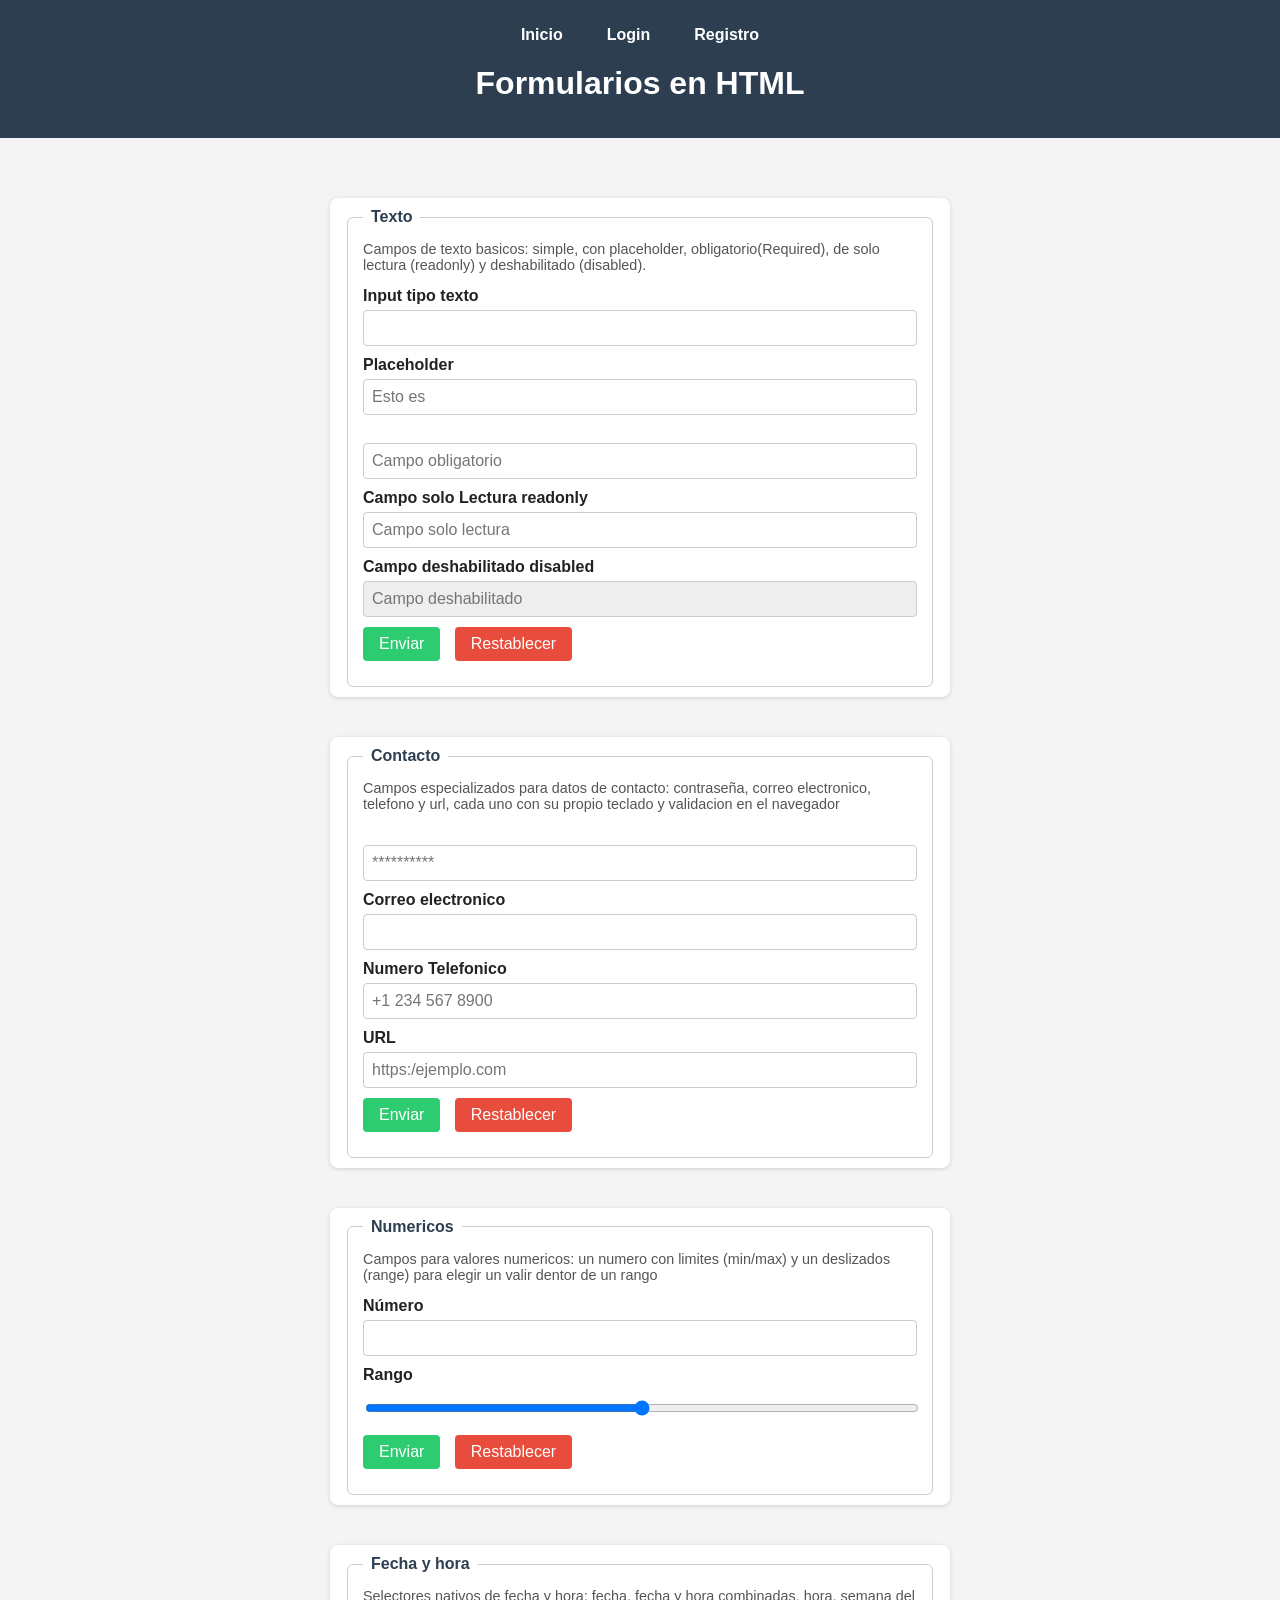
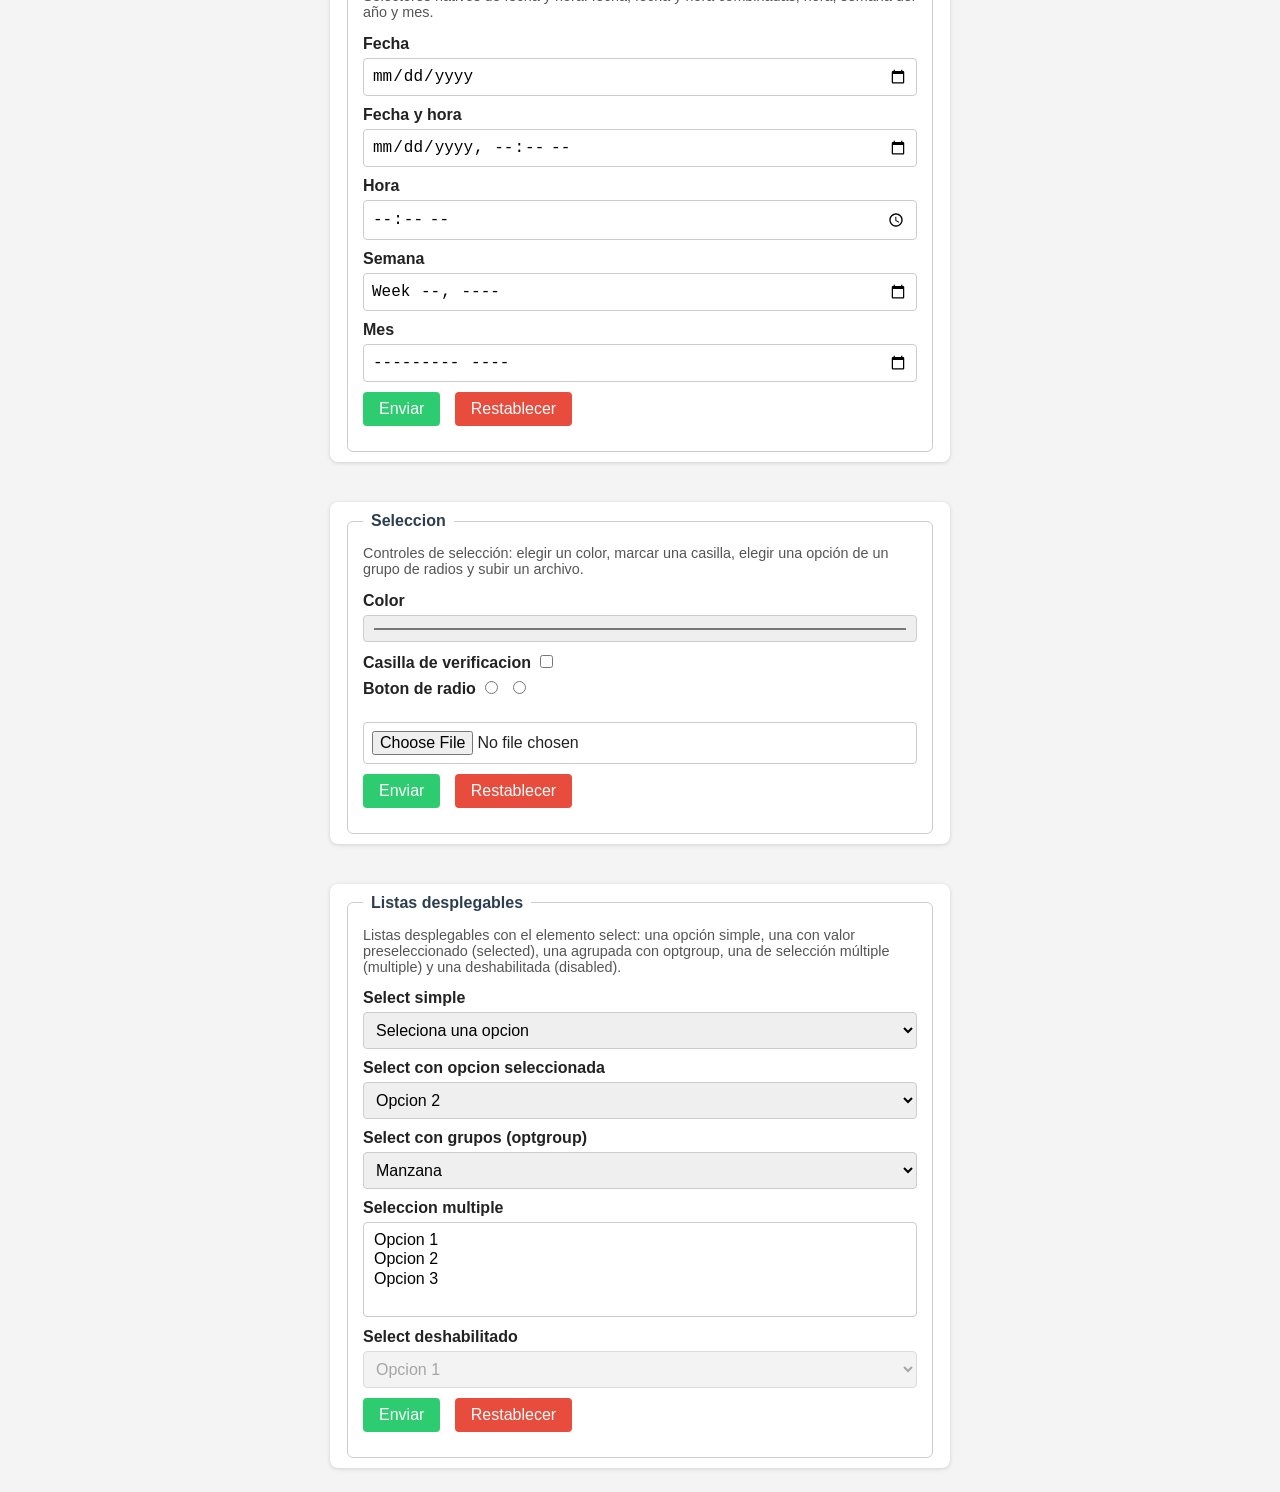
<file: index.html>
<!DOCTYPE html>
<html lang="en">
<head>
    <meta charset="UTF-8">
    <meta name="viewport" content="width=device-width, initial-scale=1.0">
    <title>Formularios</title>
    <link rel="stylesheet" href="css/formularios.css">
    <link rel="shortcut icon" href="img/fav.png" type="image/x-icon">

</head>
<body>
    <header>
         <nav>
            <a href="index.html">Inicio</a>
            <a href="login.html" target="_blank">Login</a>
            <a href="registro.html" target="_blank">Registro</a>
        </nav>
        <h1>Formularios en HTML</h1>
        <p></p>




    </header>

    <main>
        <section>
            <!-- Bloques de formularios -->
             <form action="">
                <fieldset>
                    <legend>Texto</legend>
                    <p>Campos de texto basicos: simple, con placeholder, obligatorio(Required), de solo lectura (readonly) y deshabilitado (disabled).</p>

                    <label for="">Input tipo texto</label>
                    <input type="text">
                    <br>

                    <label for="">Placeholder</label>
                    <input type="text" placeholder="Esto es ">
                    <br>

                    <label for="Campo obligatorio required"></label>
                    <input type="text" placeholder="Campo obligatorio" required>
                    
                    <label for="">Campo solo Lectura readonly</label>
                     <input type="text" readonly placeholder="Campo solo lectura">
                    <br>

                    <label for="">Campo deshabilitado disabled</label>
                    <input type="text" disabled placeholder="Campo deshabilitado">
                    <br>

                    <input type="submit" value="Enviar">
                    <input type="reset" value="Restablecer">
                </fieldset>
             </form>

             <form action="">
                <fieldset>
                    <legend>Contacto</legend>
                    <p>Campos especializados para datos de contacto: contraseña, correo electronico, telefono y url, cada uno con su propio teclado y validacion en el navegador</p>
                    <label for="Contraseña"></label>
                    <input type="password" placeholder="**********">
                    <br>

                    <label for="">Correo electronico</label>
                    <input type="email" name="" id="Correo@ejemplo.com">
                    <br>

                    <label for="">Numero Telefonico</label>
                    <input type="tel" placeholder="+1 234 567 8900">
                    <br>
                    
                    <label for="">URL</label>
                    <input type="url" placeholder="https:/ejemplo.com">

                    <input type="submit" value="Enviar">
                    <input type="reset" value="Restablecer">               
                </fieldset>
             </form>

             <form action="">
                <fieldset>
                    <legend>Numericos</legend>
                    <p>Campos para valores numericos: un numero con limites (min/max) y un deslizados (range) para elegir un valir dentor de un rango</p>

                    
                    <label for="">Número</label>
                    <input type="number" min="0" max="100" step="1">
                    <br>

                    <label for="">Rango</label>
                    <input type="range" min="0" max="100" step="1">
                    <br>

                    <input type="submit" value="Enviar">
                    <input type="reset" value="Restablecer">
                    </fieldset>
                </form>
            <form action="">
                <fieldset>
                    <legend>Fecha y hora</legend>
                    <p>Selectores nativos de fecha y hora: fecha, fecha y hora combinadas, hora, semana del año y mes.</p>
                    <label for="">Fecha</label>
                    <input type="date">
                    <br>
                    <label for="">Fecha y hora</label>
                    <input type="datetime-local">
                    <br>
                    <label for="">Hora</label>
                    <input type="time">
                    <br>
                    <label for="">Semana</label>
                    <input type="week">
                    <br>
                    <label for="">Mes</label>
                    <input type="month">
                    <input type="submit" value="Enviar">
                    <input type="reset" value="Restablecer">
                </fieldset>
            </form>
            <form action="">
                <fieldset>
                    <legend>Seleccion</legend>
                    <p>Controles de selección: elegir un color, marcar una casilla, elegir una opción de un grupo de radios y subir un archivo.</p>
                    <label for="">Color</label>
                    <input type="color">
                    <br>
                    <label for="">Casilla de verificacion</label>
                    <input type="checkbox">
                    <br>
                    <label for="">Boton de radio</label>
                    <input type="radio" name="radioGroup">
                    <input type="radio" name="radioGroup">
                    <br>
                    <label for="Archivos"></label>
                    <input type="file">
                    <br>

                    <input type="submit" value="Enviar">
                    <input type="reset" value="Restablecer">
                </fieldset>
            </form>
            <form action="">
                <fieldset>
                    <legend>Listas desplegables</legend>
                    <p>Listas desplegables con el elemento select: una opción simple, una con valor preseleccionado (selected), una agrupada con optgroup, una de selección múltiple (multiple) y una deshabilitada (disabled).</p>
                    <label for="">Select simple</label>
                    <select name="">
                        <option value="">Seleciona una opcion</option>
                        <option value="opcion1">Opcion 1</option>
                        <option value="opcion2">Opcion 2</option>
                        <option value="opcion3">Opcion 3</option>
                    </select>
                    <br>
                    <label for="">Select con opcion seleccionada</label>
                    <select name="" >
                        <option value="opcion1">Opcion 1</option>
                        <option value="opcion2" selected>Opcion 2</option>
                        <option value="opcion3">Opcion 3</option>
                    </select>
                    <br>
                    <label for="">Select con grupos (optgroup)</label>
                    <select name="" >
                        <optgroup label="Frutas">
                            <option value="manzana">Manzana</option>
                            <option value="pera">Pera</option>
                        </optgroup>
                        <optgroup label="Verduras">
                            <option value="zanahoria">Zanahoria</option>
                            <option value="lechuga">Lechuga</option>
                        </optgroup>
                    </select>
                    <br>
                    <label for="">Seleccion multiple</label>
                    <select name="" multiple>
                        <option value="opcion1"> Opcion 1</option>
                        <option value="opcion2"> Opcion 2</option>
                        <option value="opcion3"> Opcion 3</option>
                    </select>
                    <br>
                    <label for="">Select deshabilitado</label>
                    <select name="" disabled>
                        <option value="opcion1">Opcion 1</option>
                    </select>
                    <br>

                    <input type="submit" value="Enviar">
                    <input type="reset" value="Restablecer">
                </fieldset>
            </form>

        </section>
    </main>
    
</body>
</html>
</file>
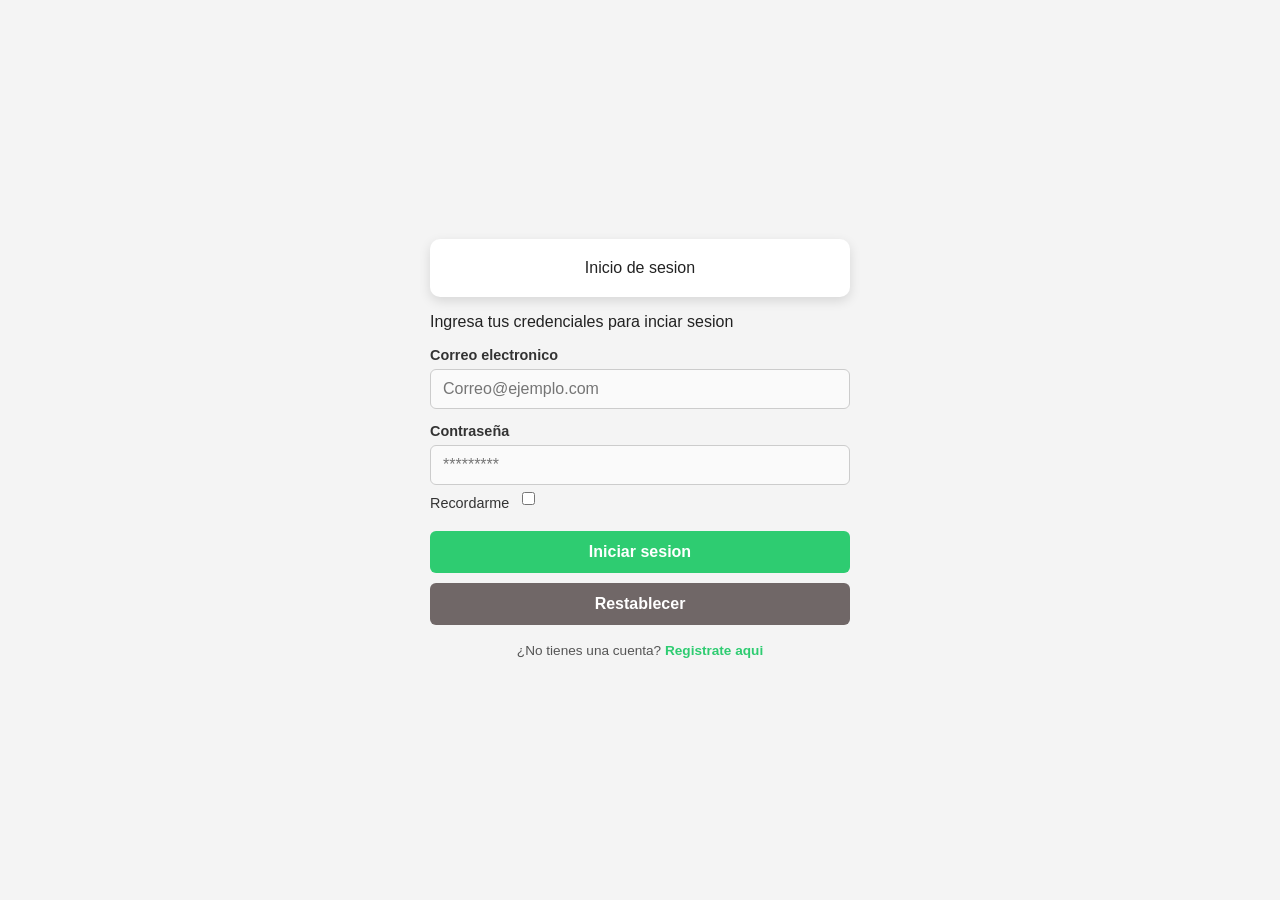
<file: login.html>
<!doctype html>
<html lang="en">
  <head>
    <meta charset="UTF-8" />
    <meta name="viewport" content="width=device-width, initial-scale=1.0" />
    <title>Login</title>
    <link rel="stylesheet" href="css/login.css" />
    <link rel="shortcut icon" href="img/fav.png" type="image/x-icon" />
  </head>
  <body>
    <main>
      <section>
        <form action="">Inicio de sesion</form>
        <p>Ingresa tus credenciales para inciar sesion</p>
        <label for="">Correo electronico</label>
        <input type="email" placeholder="Correo@ejemplo.com" />

        <label for="">Contraseña</label>
        <input type="password" placeholder="*********" />

        <label for="">Recordarme</label>
        <input type="checkbox" />

        <input type="submit" value="Iniciar sesion" />
        <input type="reset" value="Restablecer" />

        <p class="enlace">
          ¿No tienes una cuenta? <a href="registro.html">Registrate aqui</a>
        </p>
      </section>
    </main>
  </body>
</html>
</file>
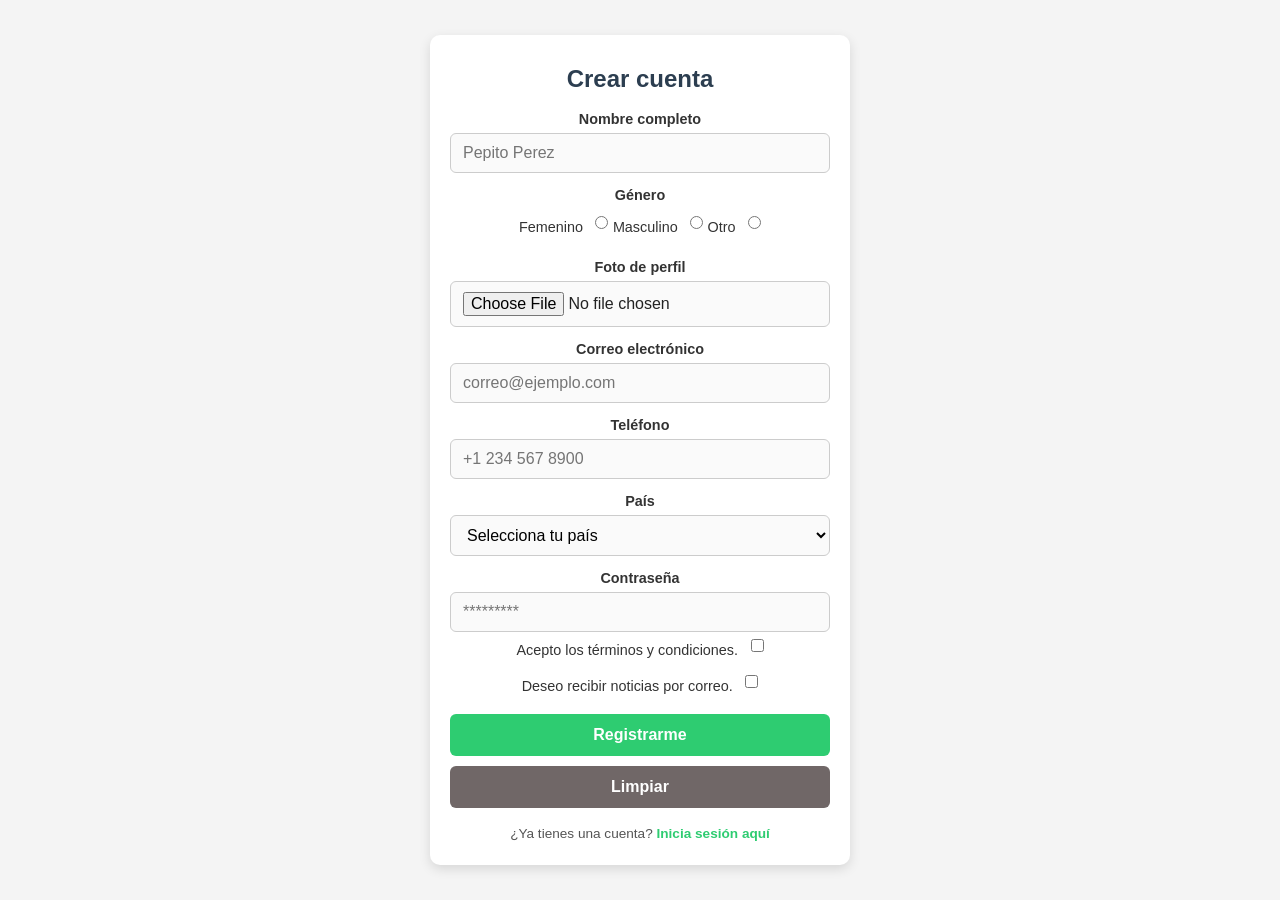
<file: registro.html>
<!doctype html>
<html lang="en">
  <head>
    <meta charset="UTF-8" />
    <meta name="viewport" content="width=device-width, initial-scale=1.0" />
    <title>Registro</title>
    <link rel="stylesheet" href="css/login.css" />
    <link rel="shortcut icon" href="img/fav.png" type="image/x-icon" />
  </head>
  <body>
    <main>
      <section>
        <form action="">
          <fieldset>
            <legend>Crear cuenta</legend>
            <label>Nombre completo</label>
            <input type="text" placeholder="Pepito Perez" required />

            <label>Género</label>
            <div class="grupo-radios">
              <label>Femenino</label>
              <input type="radio" value="femenino" />

              <label>Masculino</label>
              <input type="radio" value="masculino" />
              <label>Otro</label>
              <input type="radio" value="otro" />
            </div>

            <label>Foto de perfil</label>
            <input type="file" accept="image/*" />

            <label>Correo electrónico</label>
            <input type="email" placeholder="correo@ejemplo.com" required />

            <label>Teléfono</label>
            <input type="tel" placeholder="+1 234 567 8900" />

            <label>País</label>
            <select>
              <option value="">Selecciona tu país</option>
              <option value="ar">Argentina</option>
              <option value="co">Colombia</option>
              <option value="mx">México</option>
              <option value="es">España</option>
              <option value="otro">Otro</option>
            </select>

            <label>Contraseña</label>
            <input type="password" placeholder="*********" required />

            <label>Acepto los términos y condiciones.</label>
            <input type="checkbox" required />

            <label>Deseo recibir noticias por correo.</label>
            <input type="checkbox" />

            <input type="submit" value="Registrarme" />
            <input type="reset" value="Limpiar" />

            <p class="enlace">
              ¿Ya tienes una cuenta? <a href="login.html">Inicia sesión aquí</a>
            </p>
          </fieldset>
        </form>
      </section>
    </main>
  </body>
</html>
</file>
<file: css/formularios.css>
* {
    box-sizing: border-box;
}

body {
    margin: 0;
    font-family: Arial, Helvetica, sans-serif;
    background-color: #f4f4f4;
    color: #222;
}

header {
    background-color: #2c3e50;
    color: #fff;
    padding: 20px;
    text-align: center;
}

header h1 {
    margin: 0;
}

nav {
    display: flex;
    justify-content: center;
    gap: 20px;
    margin-bottom: 15px;
}

nav a {
    color: #fff;
    text-decoration: none;
    font-weight: 600;
    padding: 6px 12px;
    border-radius: 4px;
    transition: background-color 0.2s;
}

nav a:hover {
    background-color: rgba(255, 255, 255, 0.15);
}

main {
    display: flex;
    flex-wrap: wrap;
    gap: 20px;
    padding: 20px;
    justify-content: center;
}

section {

    flex-wrap: wrap;
    gap: 20px;
    width: 50%;
}

form {
    background-color: #fff;
    border-radius: 8px;
    box-shadow: 0 1px 4px rgba(0, 0, 0, 0.15);
    padding: 10px 15px;
    flex: 1 1 300px;
    margin-top: 40px;
}

fieldset {
    border: 1px solid #ccc;
    border-radius: 6px;
    padding: 15px;
}

legend {
    font-weight: bold;
    color: #2c3e50;
    padding: 0 8px;
}

fieldset p {
    font-size: 0.9rem;
    color: #555;
    margin-top: 0;
}

label {
    display: inline-block;
    margin-bottom: 5px;
    font-weight: 600;
}

input,
select {
    width: 100%;
    padding: 8px;
    margin-bottom: 10px;
    border: 1px solid #ccc;
    border-radius: 4px;
    font-size: 1rem;
}

input[type="checkbox"],
input[type="radio"] {
    width: auto;
    margin-right: 5px;
}

input[type="submit"],
input[type="reset"],
input[type="button"] {
    width: auto;
    cursor: pointer;
    border: none;
    color: #fff;
    padding: 8px 16px;
    margin-right: 10px;
}

input[type="submit"] {
    background-color: #2ecc71;
}

input[type="submit"]:hover {
    background-color: #27ae60;
}

input[type="reset"] {
    background-color: #e74c3c;
}

input[type="reset"]:hover {
    background-color: #c0392b;
}

input[type="button"] {
    background-color: #3498db;
}

input[type="button"]:hover {
    background-color: #2980b9;
}

input:disabled,
select:disabled {
    background-color: #eee;
    cursor: not-allowed;
}
</file>
<file: css/login.css>
* {
    box-sizing: border-box;
}

body {
    margin: 0;
    min-height: 100vh;
    display: flex;
    align-items: center;
    justify-content: center;
    font-family: Arial, Helvetica, sans-serif;
    background-color: #f4f4f4;
    color: #222;
    padding: 20px;
}

main {
    display: flex;
    justify-content: center;
    width: 100%;
}

section {
    width: 100%;
    max-width: 420px;
}

form {
    background-color: #fff;
    border-radius: 10px;
    box-shadow: 0 4px 12px rgba(0, 0, 0, 0.12);
    padding: 20px 20px 20px;
    text-align: center;
    
    
}

fieldset {
    border: none;
    padding: 0;
    margin: 0;
}

legend {
    width: 100%;
    text-align: center;
    font-size: 1.5rem;
    font-weight: bold;
    color: #2c3e50;
    padding: 10px 0 4px;
}

fieldset > p {
    text-align: center;
    font-size: 0.9rem;
    color: #666;
    margin-top: 0;
    margin-bottom: 20px;
}

label {
    display: block;
    margin: 14px 0 6px;
    font-weight: 600;
    font-size: 0.9rem;
    color: #333;
}

input,
select {
    width: 100%;
    padding: 10px 12px;
    border: 1px solid #ccc;
    border-radius: 6px;
    font-size: 1rem;
    font-family: inherit;
    background-color: #fafafa;
    transition: border-color 0.2s, box-shadow 0.2s;
}

input:focus,
select:focus {
    outline: none;
    border-color: #2ecc71;
    box-shadow: 0 0 0 3px rgba(46, 204, 113, 0.2);
    background-color: #fff;
}

label:has(+ input[type="checkbox"]),
label:has(+ input[type="radio"]) {
    display: inline-block;
    margin: 10px 8px 10px 0;
    font-weight: 500;
}

input[type="checkbox"],
input[type="radio"] {
    width: auto;
    accent-color: #2ecc71;
    margin: 0 0 10px;
    vertical-align: middle;
    cursor: pointer;
}

input[type="submit"],
input[type="reset"] {
    width: 100%;
    margin-top: 10px;
    padding: 12px;
    border: none;
    border-radius: 6px;
    font-size: 1rem;
    font-weight: 600;
    cursor: pointer;
    color: #fff;
    transition: background-color 0.2s;
}

input[type="submit"] {
    background-color: #2ecc71;
}

input[type="submit"]:hover {
    background-color: #27ae60;
}

input[type="reset"] {
    background-color: #706767;
}

input[type="reset"]:hover {
    background-color: #c0392b;
}

.enlace {
    text-align: center;
    font-size: 0.85rem;
    color: #555;
    margin-top: 18px;
    margin-bottom: 4px;
}

.enlace a {
    color: #2ecc71;
    font-weight: 600;
    text-decoration: none;
}

.enlace a:hover {
    text-decoration: underline;
}
</file>
